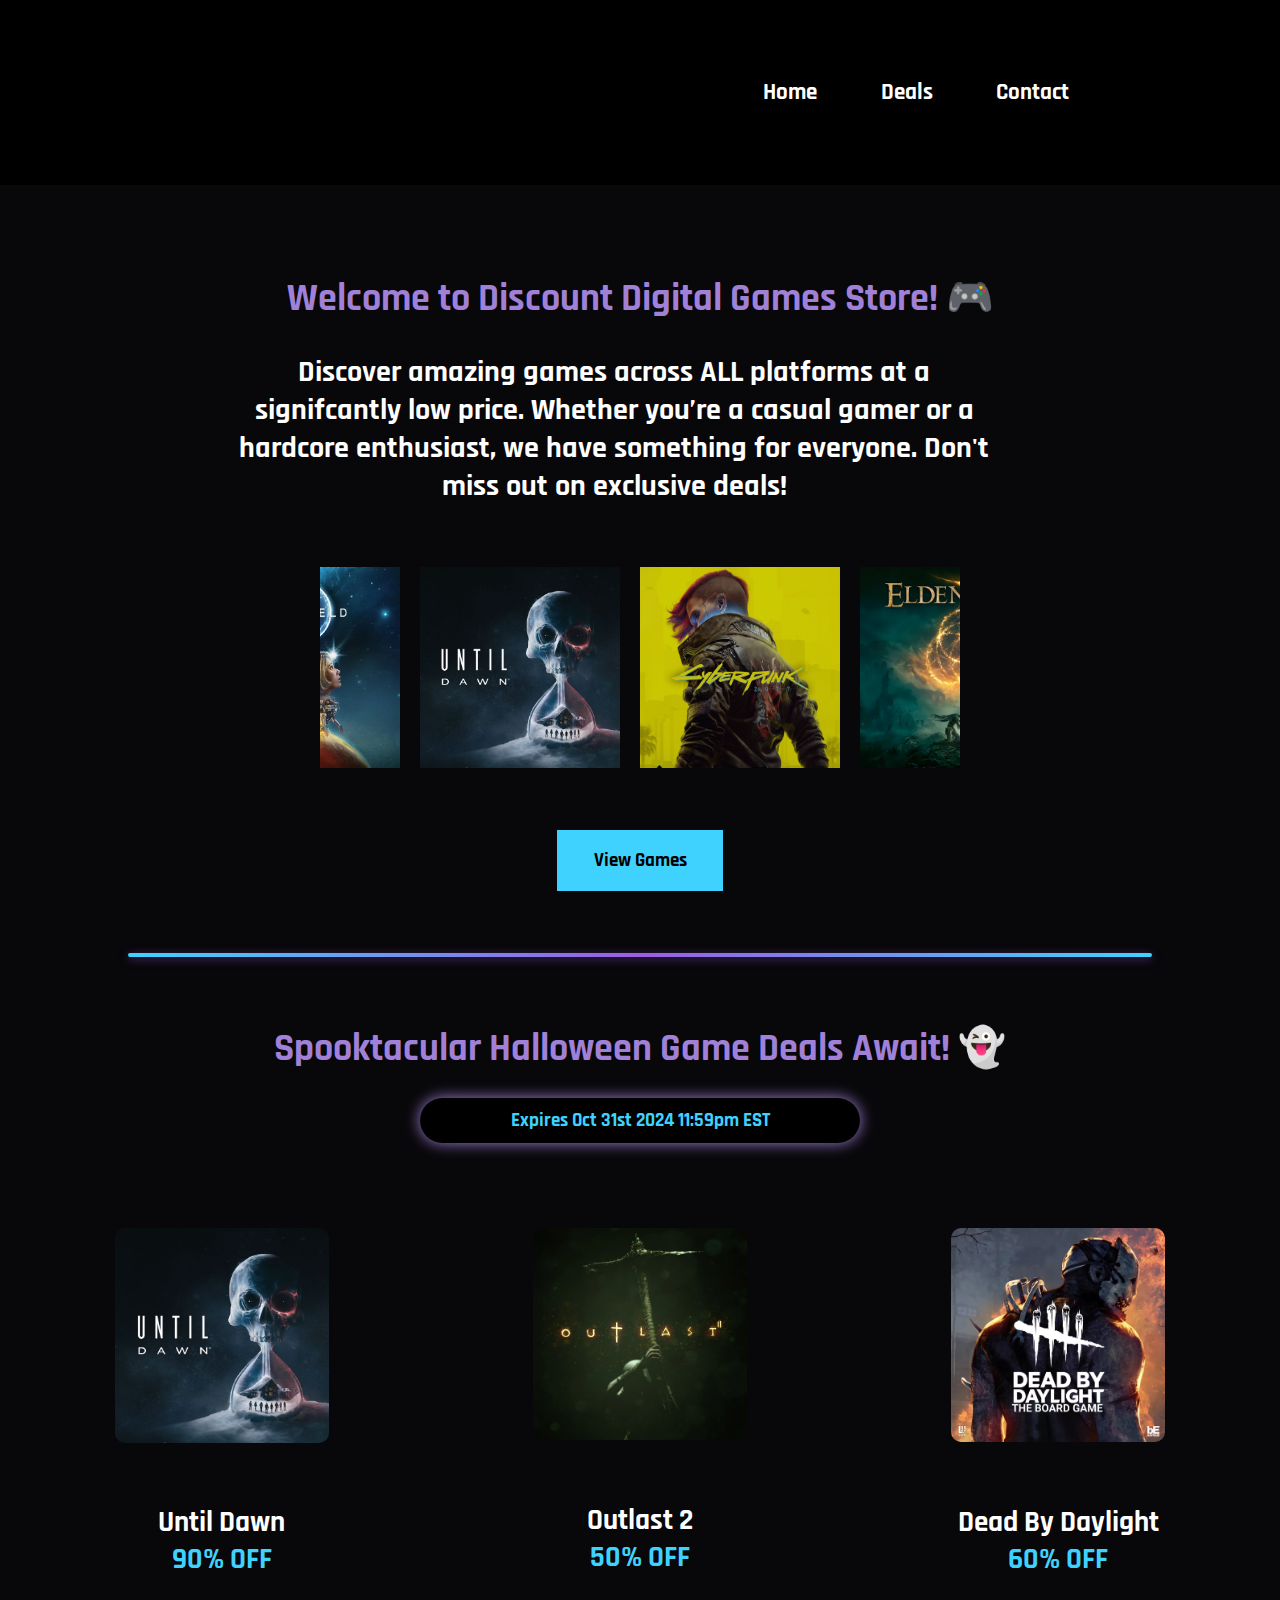
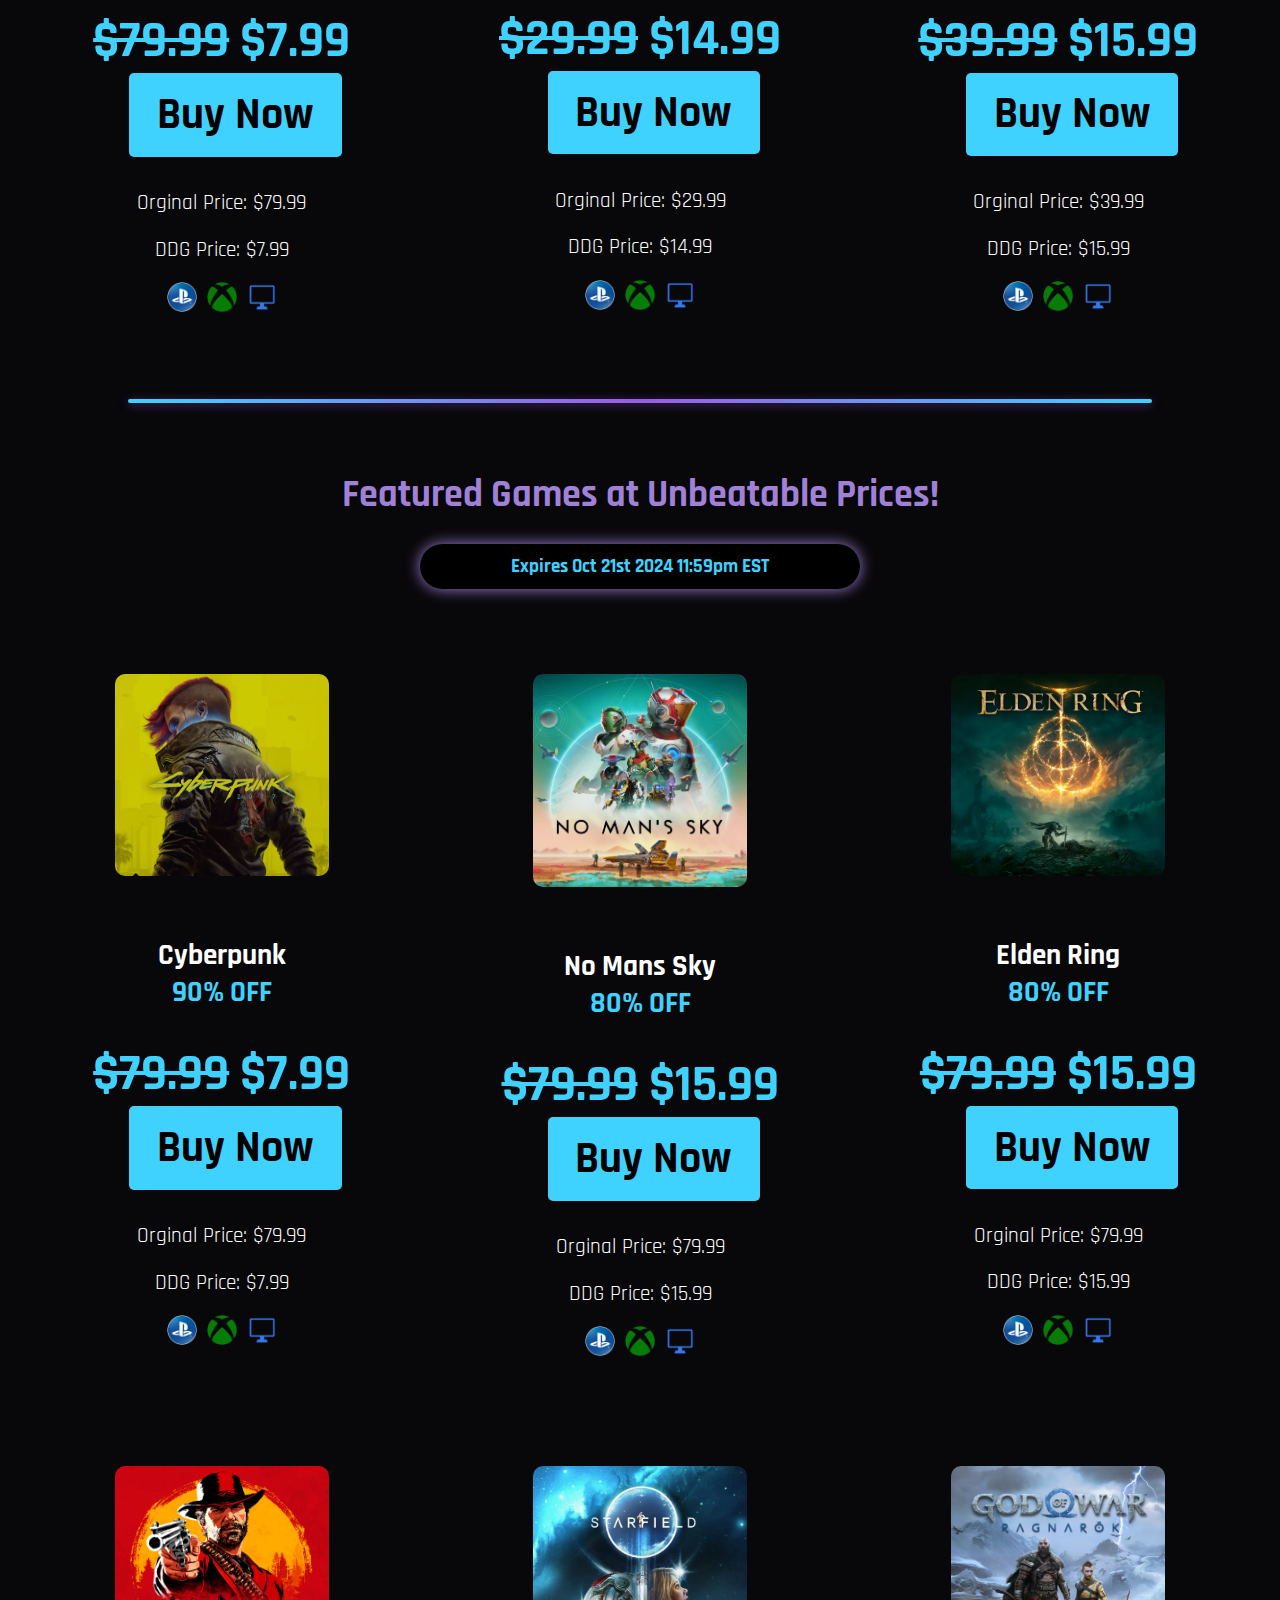
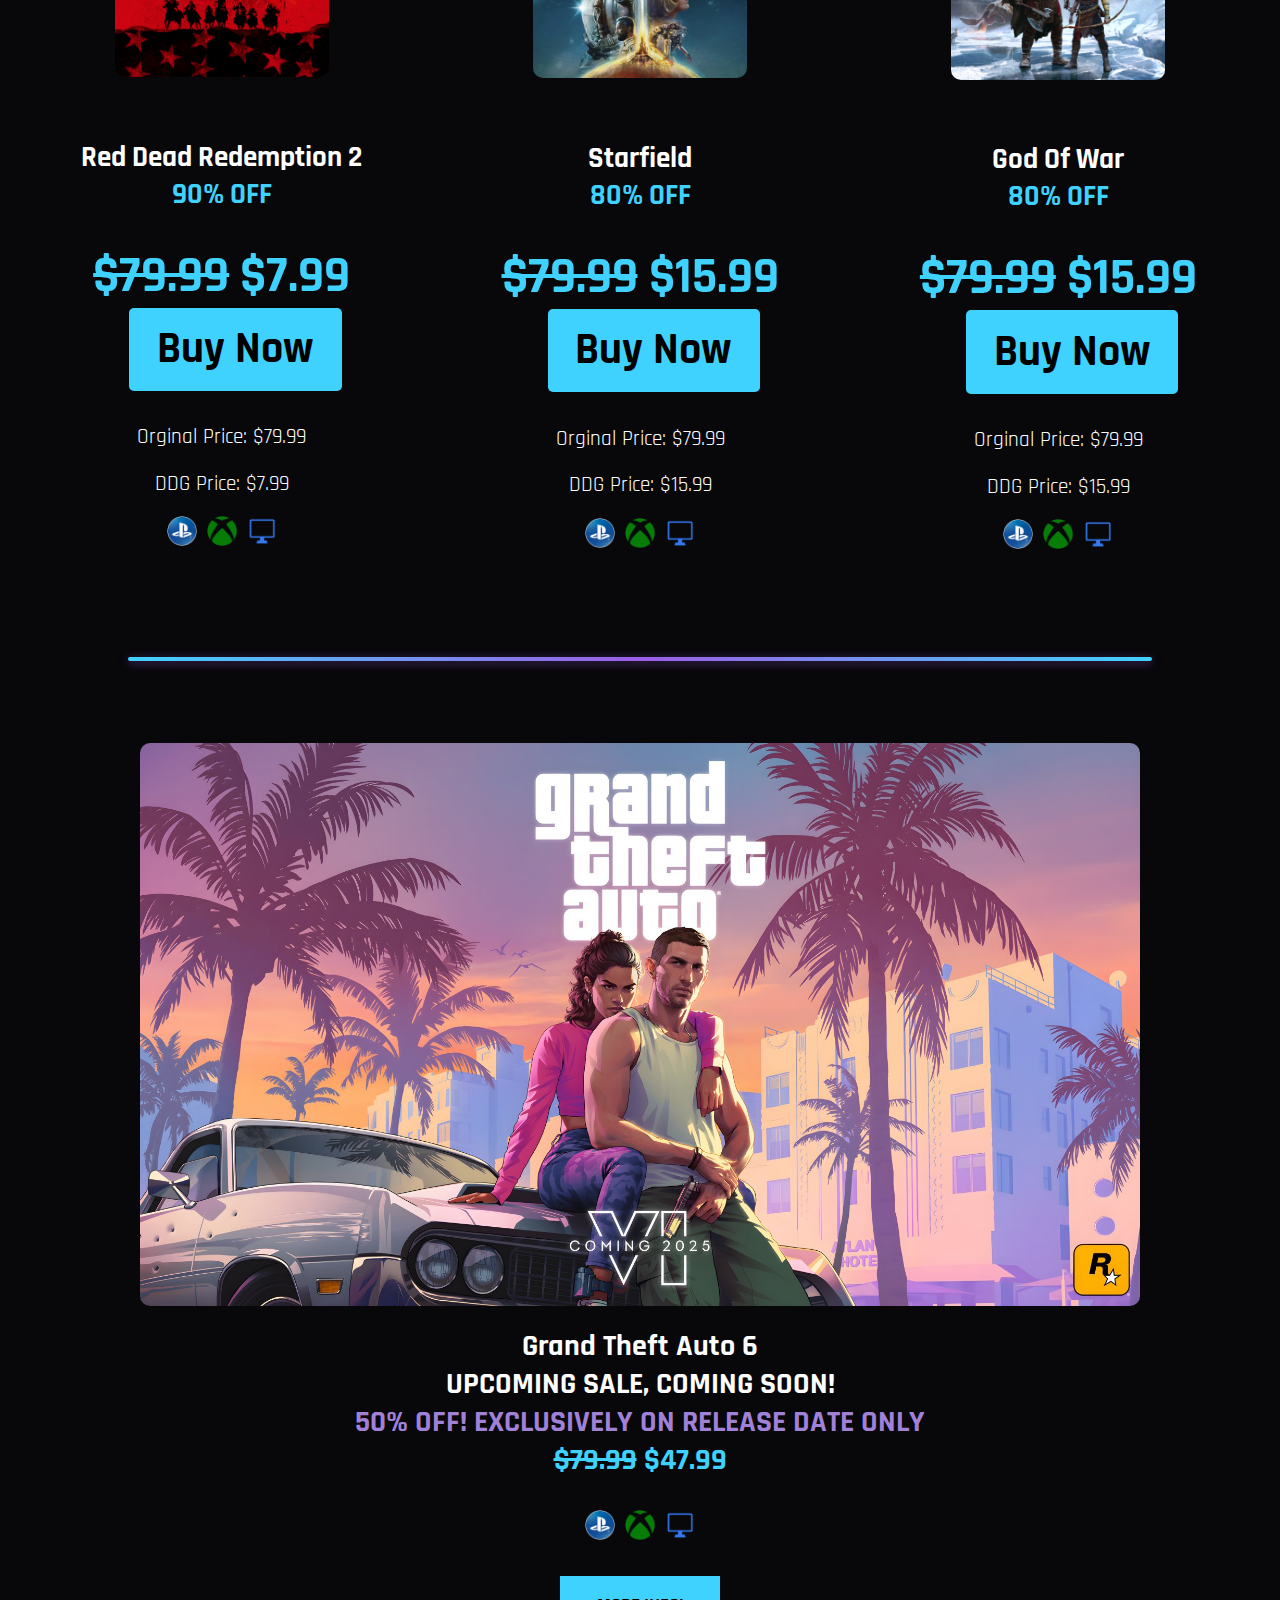
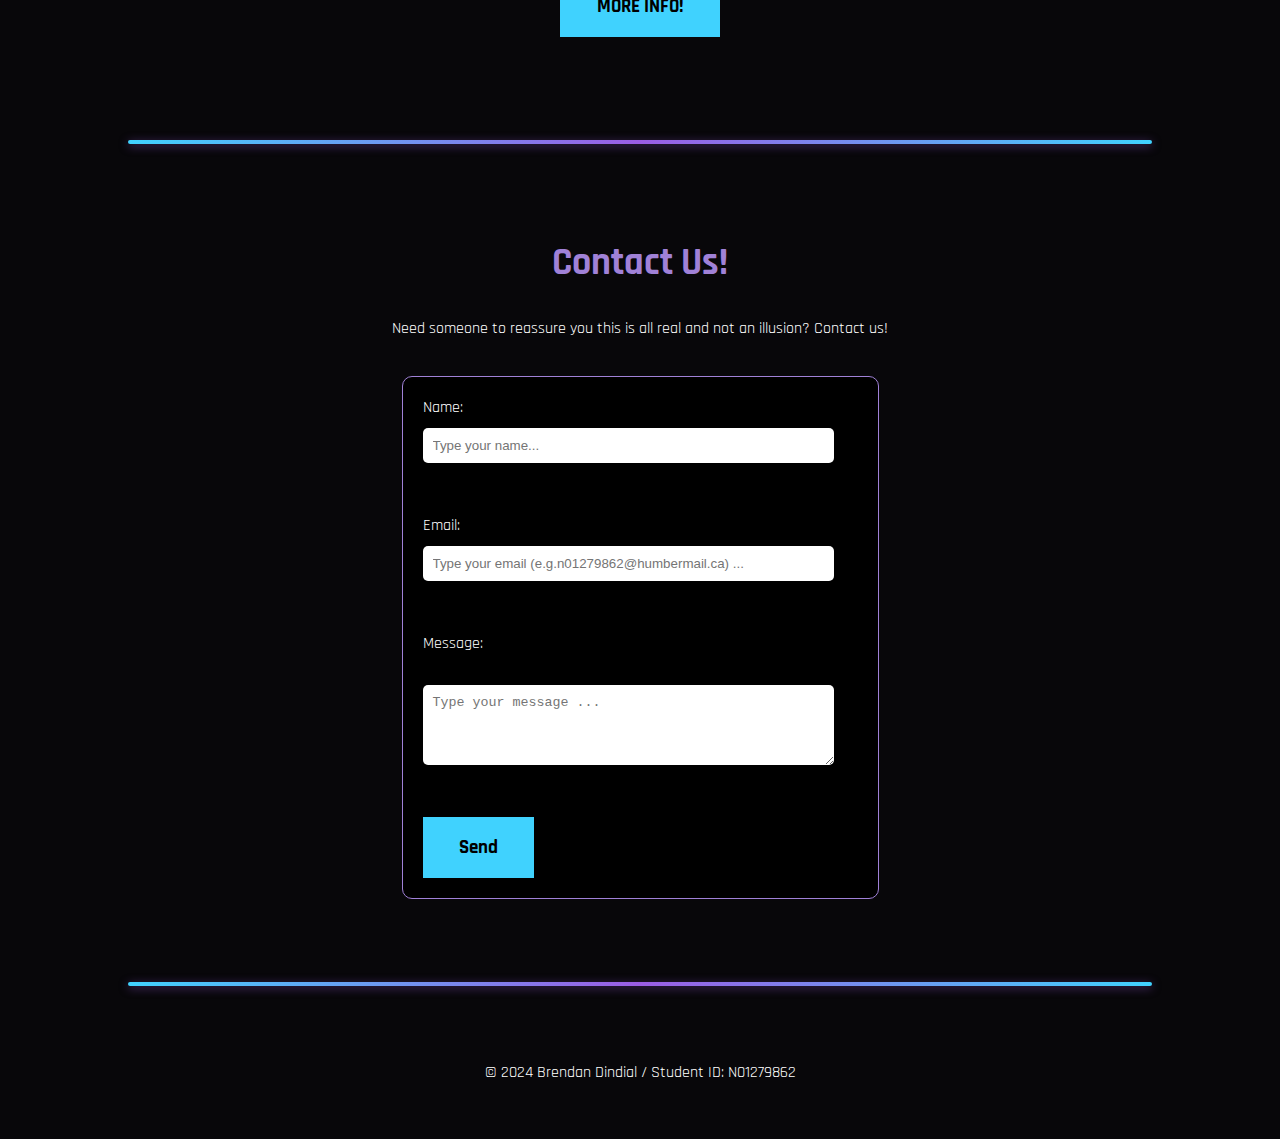
<file: index.html>
<!DOCTYPE html>
<html lang="en">

<head>
  <meta charset="UTF-8">
  <meta name="viewport" content="width=device-width, initial-scale=1.0">
  <title>Discount Digital Games</title>
  <link rel="stylesheet" href="styles.css">
  <link href="https://fonts.googleapis.com/css2?family=Roboto:wght@400;700&display=swap" rel="stylesheet">
  <link rel="preconnect" href="https://fonts.googleapis.com">
  <link rel="preconnect" href="https://fonts.gstatic.com" crossorigin>
  <link
    href="https://fonts.googleapis.com/css2?family=Edu+AU+VIC+WA+NT+Dots:wght@400..700&family=Playwrite+DE+Grund:wght@100..400&family=Rajdhani:wght@300;400;500;600;700&display=swap"
    rel="stylesheet">
  <link rel="preconnect" href="https://fonts.googleapis.com">
  <link rel="preconnect" href="https://fonts.gstatic.com" crossorigin>
  <link href="https://fonts.googleapis.com/css2?family=Creepster&display=swap" rel="stylesheet">
  <link rel="icon" href="photos/icon.png">
</head>

<body>
  <main>
    <header>
      <section class="header">
        <div class="logo">
          <h1 class="title">DDG Store 🎮 </h1>
          <h3 class="tagline">Play More, Pay Less </h3>
        </div>
        <nav>
          <ul>
            <li><a href="#">Home</a></li>
            <li><a href="#deals">Deals</a></li>
            <li><a href="#contact">Contact</a></li>
          </ul>
        </nav>
      </section>
    </header>
    <br>
    <br>
    <br>
    <section>
      <h1 class="subheading">Welcome to Discount Digital Games Store! 🎮</h1>
      <h3 class="info">Discover amazing games across ALL platforms at a signifcantly low price.
        Whether you’re a casual gamer or a hardcore enthusiast, we have something for everyone. Don't miss out on
        exclusive deals!</h3>
      <br>
      <br>
      <div class="photo-gallery-container">
        <div class="photogallery-animation">
          <img src="photos/cyberpunk.png" alt="cyberpunk" />
          <img src="photos/eldenring.png" alt="eldenring" />
          <img src="photos/godofwar.png" alt="godofwar" />
          <img src="photos/outlastposter.png" alt="outlastposter" />
          <img src="photos/deadbydaylightposter.png" alt="deadbydaylightposter" />
          <img src="photos/nomanssky.png" alt="nomanssky" />
          <img src="photos/starfield.png" alt="starfield" />
          <img src="photos/cyberpunk.png" alt="cyberpunk" />
          <img src="photos/eldenring.png" alt="eldenring" />
          <img src="photos/godofwar.png" alt="godofwar" />
          <img src="photos/untildawnposter.png" alt="untildawnposter" />
          <img src="photos/outlastposter.png" alt="outlastposter" />
          <img src="photos/deadbydaylightposter.png" alt="deadbydaylightposter" />
          <img src="photos/nomanssky.png" alt="nomanssky" />
          <img src="photos/starfield.png" alt="starfield" />
          <img src="photos/untildawnposter.png" alt="untildawnposter" />
          <img src="photos/cyberpunk.png" alt="cyberpunk" />
          <img src="photos/eldenring.png" alt="eldenring" />
          <img src="photos/godofwar.png" alt="godofwar" />
          <img src="photos/untildawnposter.png" alt="untildawnposter" />
          <img src="photos/outlastposter.png" alt="outlastposter" />
          <img src="photos/deadbydaylightposter.png" alt="deadbydaylightposter" />
          <img src="photos/nomanssky.png" alt="nomanssky" />
          <img src="photos/starfield.png" alt="starfield" />
          <img src="photos/cyberpunk.png" alt="cyberpunk" />
          <img src="photos/eldenring.png" alt="eldenring" />
          <img src="photos/godofwar.png" alt="godofwar" />
          <img src="photos/untildawnposter.png" alt="untildawnposter" />
          <img src="photos/outlastposter.png" alt="outlastposter" />
          <img src="photos/deadbydaylightposter.png" alt="deadbydaylightposter" />
          <img src="photos/nomanssky.png" alt="nomanssky" />
          <img src="photos/starfield.png" alt="starfield" />
        </div>
      </div>
      <br>
      <br>
      <button onclick="location.href='#games'">View Games</button>
    </section>
    <br>
    <br>
    <hr>
    <br>

    <section id="deals" class="featured-games">
      <h1 class="halloweenSales">Spooktacular Halloween Game Deals Await! 👻</h1>
      <h3 class="expire">Expires Oct 31st 2024 11:59pm EST</h3>
      <br>
      <section id="games">
        <div class="cards">
          <article class="card">
            <img src="photos/untildawnposter.png" alt="untildawnposter">
            <h3 class="spookFont">Until Dawn</h3>
            <h3 class="sale">90% OFF</h3>
            <br>
            <h1 class="sale"><span style="text-decoration: line-through;">$79.99</span> $7.99 <a href="illusion.html"><button 
                class="buy-now">Buy
                Now</button></a> </h1>
            <p>Orginal Price: $79.99</p>
            <p>DDG Price: $7.99</p>
            <div class="platform-logos">
              <img src="photos/PlaystationLogo.png" alt="PS4 Logo" class="platform-icon">
              <img src="photos/Xbox_one_logo.svg.png" alt="Xbox Logo" class="platform-icon">
              <img src="photos/pclogo.png" alt="PC Logo" class="platform-icon">
            </div>
          </article>
          <article class="card">
            <img src="photos/outlastposter.png" alt="outlastposter">
            <h3 class="spookFont">Outlast 2</h3>
            <h3 class="sale">50% OFF</h3>
            <br>
            <h1 class="sale"><span style="text-decoration: line-through;">$29.99</span> $14.99<a href="illusion.html"><button 
              class="buy-now">Buy
              Now</button></a> </h1>
            <p>Orginal Price: $29.99</p>
            <p>DDG Price: $14.99</p>
            <div class="platform-logos">
              <img src="photos/PlaystationLogo.png" alt="PS4 Logo" class="platform-icon">
              <img src="photos/Xbox_one_logo.svg.png" alt="Xbox Logo" class="platform-icon">
              <img src="photos/pclogo.png" alt="PC Logo" class="platform-icon">
            </div>
          </article>
          <article class="card">
            <img src="photos/deadbydaylightposter.png" alt="deadbydaylightposter">
            <h3 class="spookFont">Dead By Daylight</h3>
            <h3 class="sale">60% OFF</h3>
            <br>
            <h1 class="sale"><span style="text-decoration: line-through;">$39.99</span> $15.99 <a href="illusion.html"><button 
              class="buy-now">Buy
              Now</button></a> </h1>
            <p>Orginal Price: $39.99</p>
            <p>DDG Price: $15.99</p>
            <div class="platform-logos">
              <img src="photos/PlaystationLogo.png" alt="PS4 Logo" class="platform-icon">
              <img src="photos/Xbox_one_logo.svg.png" alt="Xbox Logo" class="platform-icon">
              <img src="photos/pclogo.png" alt="PC Logo" class="platform-icon">
            </div>
          </article>
        </div>
      </section>
    </section>
    <hr>
    <br>
    <section class="promotions">
      <h1 class="halloweenSales">Featured Games at Unbeatable Prices!</h1>
      <h3 class="expire">Expires Oct 21st 2024 11:59pm EST</h3>
      <br>
      <section id="games">
        <div class="cards">
          <article class="card">
            <img src="photos/cyberpunk.png" alt="cyberpunk">
            <h3>Cyberpunk</h3>
            <h3 class="sale">90% OFF</h3>
            <br>
            <h1 class="sale"><span style="text-decoration: line-through;">$79.99</span> $7.99 <a href="illusion.html"><button 
              class="buy-now">Buy
              Now</button></a> </h1>
            <p>Orginal Price: $79.99</p>
            <p>DDG Price: $7.99</p>
            <div class="platform-logos">
              <img src="photos/PlaystationLogo.png" alt="PS4 Logo" class="platform-icon">
              <img src="photos/Xbox_one_logo.svg.png" alt="Xbox Logo" class="platform-icon">
              <img src="photos/pclogo.png" alt="PC Logo" class="platform-icon">
            </div>
          </article>
          <article class="card">
            <img src="photos/nomanssky.png" alt="nomanssky">
            <h3>No Mans Sky</h3>
            <h3 class="sale">80% OFF</h3>
            <br>
            <h1 class="sale"><span style="text-decoration: line-through;">$79.99</span> $15.99 <a href="illusion.html"><button 
              class="buy-now">Buy
              Now</button></a> </h1>
            <p>Orginal Price: $79.99</p>
            <p>DDG Price: $15.99</p>
            <div class="platform-logos">
              <img src="photos/PlaystationLogo.png" alt="PS4 Logo" class="platform-icon">
              <img src="photos/Xbox_one_logo.svg.png" alt="Xbox Logo" class="platform-icon">
              <img src="photos/pclogo.png" alt="PC Logo" class="platform-icon">
            </div>
          </article>
          <article class="card">
            <img src="photos/eldenring.png" alt="eldenring">
            <h3>Elden Ring</h3>
            <h3 class="sale">80% OFF</h3>
            <br>
            <h1 class="sale"><span style="text-decoration: line-through;">$79.99</span> $15.99 <a href="illusion.html"><button 
              class="buy-now">Buy
              Now</button></a></h1>
            <p>Orginal Price: $79.99</p>
            <p>DDG Price: $15.99</p>
            <div class="platform-logos">
              <img src="photos/PlaystationLogo.png" alt="PS4 Logo" class="platform-icon">
              <img src="photos/Xbox_one_logo.svg.png" alt="Xbox Logo" class="platform-icon">
              <img src="photos/pclogo.png" alt="PC Logo" class="platform-icon">
            </div>
          </article>
        </div>
      </section>
      <section id="games">
        <div class="cards">
          <article class="card">
            <img src="photos/reddeadredemption2.png" alt="reddeadredemption2">
            <h3>Red Dead Redemption 2</h3>
            <h3 class="sale">90% OFF</h3>
            <br>
            <h1 class="sale"><span style="text-decoration: line-through;">$79.99</span> $7.99 <a href="illusion.html"><button 
              class="buy-now">Buy
              Now</button></a></h1>
            <p>Orginal Price: $79.99</p>
            <p>DDG Price: $7.99</p>
            <div class="platform-logos">
              <img src="photos/PlaystationLogo.png" alt="PS4 Logo" class="platform-icon">
              <img src="photos/Xbox_one_logo.svg.png" alt="Xbox Logo" class="platform-icon">
              <img src="photos/pclogo.png" alt="PC Logo" class="platform-icon">
            </div>
          </article>
          <article class="card">
            <img src="photos/starfield3.png" alt="starfield">
            <h3>Starfield</h3>
            <h3 class="sale">80% OFF</h3>
            <br>
            <h1 class="sale"><span style="text-decoration: line-through;">$79.99</span> $15.99<a href="illusion.html"><button 
              class="buy-now">Buy
              Now</button></a></h1>
            <p>Orginal Price: $79.99</p>
            <p>DDG Price: $15.99</p>
            <div class="platform-logos">
              <img src="photos/PlaystationLogo.png" alt="PS4 Logo" class="platform-icon">
              <img src="photos/Xbox_one_logo.svg.png" alt="Xbox Logo" class="platform-icon">
              <img src="photos/pclogo.png" alt="PC Logo" class="platform-icon">
            </div>
          </article>
          <article class="card">
            <img src="photos/godofwar.png" alt="godofwar">
            <h3>God Of War</h3>
            <h3 class="sale">80% OFF</h3>
            <br>
            <h1 class="sale"><span style="text-decoration: line-through;">$79.99</span> $15.99 <a href="illusion.html"><button 
              class="buy-now">Buy
              Now</button></a></h1>
            <p>Orginal Price: $79.99</p>
            <p>DDG Price: $15.99</p>
            <div class="platform-logos">
              <img src="photos/PlaystationLogo.png" alt="PS4 Logo" class="platform-icon">
              <img src="photos/Xbox_one_logo.svg.png" alt="Xbox Logo" class="platform-icon">
              <img src="photos/pclogo.png" alt="PC Logo" class="platform-icon">
            </div>
          </article>
        </div>
      </section>
    </section>

    <br>
    <hr>
    <br>
    <br>
  <section class="featured-games">
      <article class="cardupcoming">
        <div class="upcoming-image">
          <img src="photos/gta6.jpeg" alt="Grand Theft Auto 6 Cover">
        </div>
        <div class="upcoming-text">
          <h1>Grand Theft Auto 6</h1>
          <h1>UPCOMING SALE, COMING SOON!</h1>
          <h1 class="halloweenSales">50% OFF! EXCLUSIVELY ON RELEASE DATE ONLY</h1>
          <h1 class="sale"><span style="text-decoration: line-through;">$79.99</span> $47.99</h1>
          <br>
          <div class="platform-logos">
            <img src="photos/PlaystationLogo.png" alt="PS4 Logo" class="platform-icon">
            <img src="photos/Xbox_one_logo.svg.png" alt="Xbox Logo" class="platform-icon">
            <img src="photos/pclogo.png" alt="PC Logo" class="platform-icon">
          </div>
          <br>
          <a href="illusion.html"><button>MORE INFO!</button></a>
        </div>
      </article>
    </section>
    <br>
    <br>
    <br>
    <hr>
    <br>
    <br>
    <section id="contact">
      <div class="section2">
        <h2 class="subheading">Contact Us!</h2>
        <p>Need someone to reassure you this is all real and not an illusion? Contact us!</p>
        <br>
        <form action="#" method="post">
          <label for="name">Name:</label>
          <input type="text" id="name" name="name" placeholder="Type your name..." required><br><br>

          <label for="email">Email:</label>
          <input type="email" id="email" name="email" placeholder="Type your email (e.g.n01279862@humbermail.ca) ..."
            required><br><br>

          <label for="message">Message:</label><br>
          <textarea id="message" name="message" rows="4" cols="50"
            placeholder="Type your message ..."></textarea><br><br>

          <button type="submit">Send</button>
        </form>
      </div>
    </section>
  </main>
  <br>
  <br>
  <br>
  <hr>


  <footer>
    <p>&copy; 2024 Brendan Dindial / Student ID: N01279862</p>
  </footer>
</body>

</html>
</file>
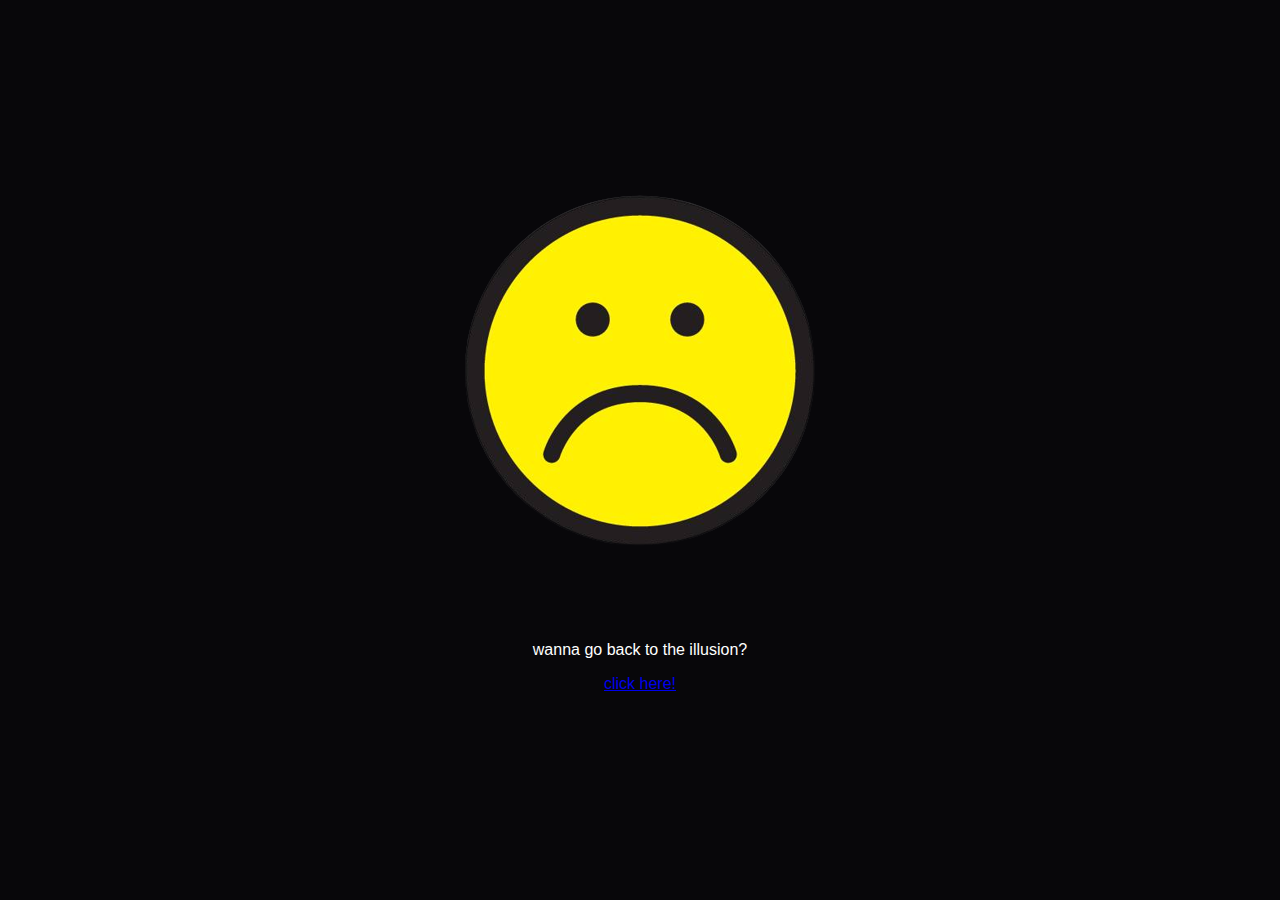
<file: illusion.html>
<!DOCTYPE html>
<html lang="en">
<head>
  <meta charset="UTF-8">
  <meta name="viewport" content="width=device-width, initial-scale=1.0">
  <title>Illusion Page</title>
  <link rel="stylesheet" href="styles.css">
</head>
<body>
  <br>
  <br>
  <br>
  <br>
  <br>
  <div class="illusion-message">
    <h1 class="tagline">I'm sorry, it seems like this is not a real website and it was just all an illusion.</h1>
    <img src="photos/Sad-face.png" alt="sad">
    <p>wanna go back to the illusion?</p>
    <a href="index.html"><p>click here!</p></a>
  </div>
</body>
</html>
</file>
<file: styles.css>
/* Going for a purple/blue dark themed retro vibe website */
/* General styling */
body {
  font-family: "Rajdhani", sans-serif;
  color: #fff;
  background-color: #08070a; /* for dark themed background that will be a sligtly lighter shade of black */
  margin: 0;
  padding: 0;
  text-align: center;
}

header {
  background-color: #000000; /*complete black header to match the same dark theme background-color of the body */
  padding: 1.25em; 
  text-align: center;
}

/* Header styling */
.header {
  font-size: 1.15em; /* I will be using em for all fonts size to help with compatability for different devices*/
  display: flex;
  justify-content: space-between;
  align-items: center;
  padding-left: 5%;
  box-shadow: #a081d7;
}

.logo {
  text-align: left;
}


.title {
  margin: 0;
  font-size: 2.8em;
  color: white; 
}


.tagline {
  margin: 0;
  font-size: 1.65em;
  color: #a081d7;
}

/* Navigation styling */
nav {
  display: flex;
  justify-content: flex-end;
  padding-right: 13%;
}

nav ul {
  list-style: none;
  display: flex;
  gap: 0.94em;
  padding: 0;
  margin: 0;
}

nav ul li {
  margin: 0;
}

nav ul li a {
  color: #fff;
  text-decoration: none;
  font-size: 1.25em;
  font-weight: bolder;
  transition: color 0.3s ease;
}

nav ul li a:hover {
  color: #40d2fe;
}

/* Info section */
.info {
  text-align: center;
  width: 60%;
  padding-left: 18%;
  font-size: 1.88em;
}

.sale {
  color: #40d2fe;
  margin-top: 0;
}

.halloweenSales {
  color: #a081d7;
  font-size: 2.4em;

}

h3 {
  margin-bottom: 0;
}

.subheading {
  font-size: 2.4em;
  color: #a081d7;
}


/* Adding glowing effects for expiry date, borders around cards, and line (divider) */
.expire {
  font-size: larger;
  font-weight: bold;
  color: #40d2fe;
  text-align: center;
  background-color: #000000;
  padding: 10px 20px;
  border-radius: 25px;
  max-width: 400px;
  margin: 20px auto;
  box-shadow: 0 0 15px #a081d7;

}
.expire:hover {
  color: #40fef4;
  box-shadow: 0 0 15px #40d2fe;
  transition: all 0.3s ease-in-out;
}

hr {
  border: none;
  height: 4px; /* Thicker hr */
  background: linear-gradient(to right, #40d2fe, #9b5de5, #40d2fe);  /* Purple-themed gradient */
  border-radius: 5px; /* Rounded edges */
  width: 80%; /* Adjust width as needed */
  box-shadow: 0 2px 10px rgba(155, 93, 229, 0.5); /* Purple shadow for added depth */
  margin: 20px auto; /* Centered with margin space */
}

/* Button styling */
button {
  padding: 0.625em 1.25em;
  background-color: #40d2fe;
  color: #000;
  border: none;
  cursor: pointer;
  font-family: "Rajdhani", sans-serif;
  font-weight: bolder;
  font-size: larger;
  transition: transform 0.3s ease;
}

button:hover {
  background-color: #4cfff6;
  transform: scale(1.1);
  box-shadow: 0 0 15px #a081d7;
  transition: all 0.3s ease-in-out;
}

/* Buy now button */
.buy-now {
  background-color: #40d2fe;
  color: #000;
  border: none;
  border-radius: 5px;
  padding: 0.31em 0.63em;
  cursor: pointer;
  margin-left: 0.63em;
  font-size: 0.88em;
}

.buy-now:hover {
  background-color: #4cfff6;
}

/* Cards section */
.cards {
  display: grid;
  grid-template-columns: repeat(auto-fit, minmax(220px, 1fr));
  gap: 0.94em;
  padding: 1.25em;
}

.card {
  padding: 0.94em;
  border-radius: 10px;
  text-align: center;
  transition: transform 0.2s ease;
  font-size: 1.56em;
}

.card img {
  width: 60%;
  border-radius: 10px;
  margin-bottom: 0.94em;
}

.card p {
  font-size: 0.827em;
  margin-bottom: 0.94em;
}

.card:hover {
  transform: scale(1.05);
  box-shadow: 0 0 15px #a081d7;
}

/* Upcoming card styling */
.cardupcoming {
  display: inline-block;
  border-radius: 10px;
  transition: transform 0.2s ease;
  padding: 1.25em;
  margin: 0 auto;
  max-width: 1000px;
  text-align: center;
}

.cardupcoming h1 {
  font-size: 1.88em;
  margin: 0;
}

.cardupcoming img {
  width: 100%;
  height: auto;
  border-radius: 10px;
  margin-bottom: 0.94em;
}

.cardupcoming:hover {
  transform: scale(1.05);
  z-index: 10;
  box-shadow: 0 0 50px #a081d7;

}
/* Platform Logos */
.platform-logos {
  display: flex;
  justify-content: center;
  gap: 10px;
  margin-top: 10px;
}

.platform-logos img {
  width: 30px;
  height: auto;
}

/* ANIMATION FOR PHOTOS ON HOMEPAGE */
.photo-gallery-container {
  width: 50%;/* Half-width container */
  overflow: hidden; /* Hide overflow to create a sliding effect */
  display: flex;
  justify-content: center;
  margin: 20px auto;
}

.photogallery-animation {
  display: flex;
  width: max-content; /* Allows the container to fit content without wrapping */
  animation: slide 300s linear infinite;/* Continuous sliding */
}

.photogallery-animation img {
  width: 200px;/* Sets each images width */
  height: auto; /* Maintains aspect ratio */
  margin-right: 20px;/* Space between images */
}

/* CONTACT FORM */

form {
  display: inline-block;
  text-align: left;
  margin: 0 auto;
  padding: 20px;
  border: 1px solid#a081d7;
  border-radius: 10px;
  background-color: #000000;
}

form label,
form input,
form textarea {
  display: block;
  width: 90%;
  margin-bottom: 10px;
}

form input,
form textarea {
  padding: 10px;
  border: none;
  border-radius: 5px;
}

.title,
.tagline {
  animation: slideIn 0.8s ease forwards;
  opacity: 0;
}


/* Responsive design */

/* Large devices */
@media (min-width: 1024px) {

  header,
  footer {
    padding: 2.5em;
  }

  nav ul li {
    margin: 0 1.25em;
  }

  button {
    padding: 0.94em 1.88em;
  }
}

/* Medium devices */
@media (max-width: 1023px) and (min-width: 768px) {
  nav ul {
    text-align: center;
  }

  nav ul li {
    display: block;
    margin: 0.63em 0;
  }

  section {
    padding: 1.88em;
  }
}

/* Small devices */
@media (max-width: 767px) {
  nav ul {
    display: block;
    text-align: left;
  }

  nav ul li {
    display: block;
    margin: 0.63em 0;
  }

  h1 {
    font-size: 1.5em;
  }

  section {
    padding: 1.25em;
  }
}

@media (max-width: 768px) {
  nav ul {
    flex-direction: column;
  }

  header h1 {
    font-size: 1.2em;
  }
}

/* Animations For ALL Sections*/
@keyframes fadeIn {
  from {
    opacity: 0;
    transform: translateY(20px);
  }

  to {
    opacity: 1;
    transform: translateY(0);
  }
}

section {
  animation: fadeIn 1.2s ease forwards;
}

/* Title and tagline animations */
@keyframes slideIn {
  from {
    opacity: 0;
    transform: translateX(-100px);
  }

  to {
    opacity: 1;
    transform: translateX(0);
  }
}
 /* ANIMATION FOR PHOTOS ON HOMEPAGE */
@keyframes moveController {
  0% {
    transform: translateX(0); 
  }

  100% {
    transform: translateX(100%);
  }
}
@keyframes slide {
  0% {
    transform: translateX(0);
    /* Start from the initial position (left) */
  }

  100% {
    transform: translateX(50%);
    /* Move half of the total width to the right */
  }
}
</file>
